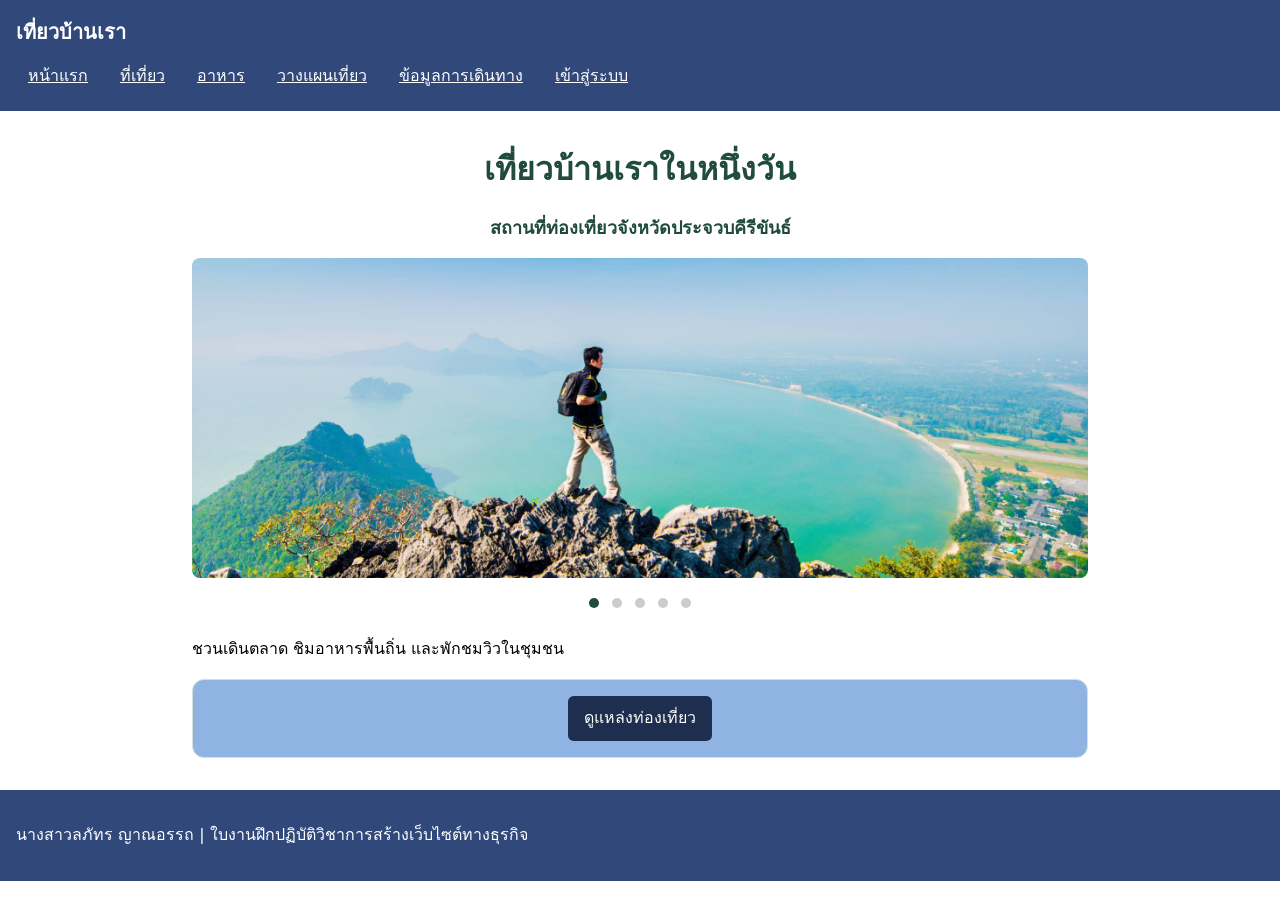
<file: index.html>
<!DOCTYPE html>
<html lang="th">
<head>
<meta charset="utf-8">
<meta name="viewport" content="width=device-width, initial-scale=1">
<title>หน้าแรก | เที่ยวบ้านเรา</title>
<link rel="stylesheet" href="style.css">
</head>

<body>

<header>
    <p class="site-name">เที่ยวบ้านเรา</p>

    <nav aria-label="เมนูหลัก">
        <ul>
            <li><a href="index.html">หน้าแรก</a></li>
            <li><a href="places.html">ที่เที่ยว</a></li>
            <li><a href="food.html">อาหาร</a></li>
            <li><a href="plan.html">วางแผนเที่ยว</a></li>
            <li><a href="travel.html">ข้อมูลการเดินทาง</a></li>
            <li><a href="login.html">เข้าสู่ระบบ</a></li>
        </ul>
    </nav>
</header>

<main class="home-page">

    <h1>เที่ยวบ้านเราในหนึ่งวัน</h1>

    <h3 class="home-subtitle">
        สถานที่ท่องเที่ยวจังหวัดประจวบคีรีขันธ์
    </h3>

    <!-- สไลด์ภาพสถานที่ท่องเที่ยว -->
    <section class="slider">

        <div class="slides">
            <img src="images/KLM.jpg" alt="เขาล้อมหมวก">
            <img src="images/aomanow.jpg" alt="อ่าวมะนาว">
            <img src="images/lukmuang.jpg" alt="ศาลหลักเมือง">
            <img src="images/Kaow.jpg" alt="เขาช่องกระจก">
            <img src="images/sapanpla.jpg" alt="สะพานปลา">
        </div>


    </section>

    <!-- จุดแสดงตำแหน่งภาพ -->
    <div class="dots">
        <span onclick="currentSlide(0)"></span>
        <span onclick="currentSlide(1)"></span>
        <span onclick="currentSlide(2)"></span>
        <span onclick="currentSlide(3)"></span>
        <span onclick="currentSlide(4)"></span>
    </div>

    <p>
        ชวนเดินตลาด ชิมอาหารพื้นถิ่น และพักชมวิวในชุมชน
    </p>

    <section class="card">
        <a class="button" href="places.html">ดูแหล่งท่องเที่ยว</a>
    </section>

</main>

<footer>
    <p>นางสาวลภัทร ญาณอรรถ | ใบงานฝึกปฏิบัติวิชาการสร้างเว็บไซต์ทางธุรกิจ</p>
</footer>

<!-- JavaScript ระบบเลื่อนภาพ -->
<script>

let slideIndex = 0;

const slides = document.querySelector(".slides");
const images = document.querySelectorAll(".slides img");
const dots = document.querySelectorAll(".dots span");

const totalSlides = images.length;

// แสดงภาพ
function showSlide(index) {

    if (index >= totalSlides) {
        slideIndex = 0;
    } else if (index < 0) {
        slideIndex = totalSlides - 1;
    } else {
        slideIndex = index;
    }

    slides.style.transform =
        `translateX(-${slideIndex * 100}%)`;

    dots.forEach(dot => dot.classList.remove("active"));

    dots[slideIndex].classList.add("active");
}

// ปุ่มก่อนหน้าและถัดไป
function changeSlide(step) {
    showSlide(slideIndex + step);
}

// เลือกภาพจากจุด
function currentSlide(index) {
    showSlide(index);
}

// เลื่อนภาพอัตโนมัติทุก 3 วินาที
setInterval(function() {
    changeSlide(1);
}, 3000);

// เริ่มต้นภาพแรก
showSlide(0);

</script>

</body>
</html>
</file>
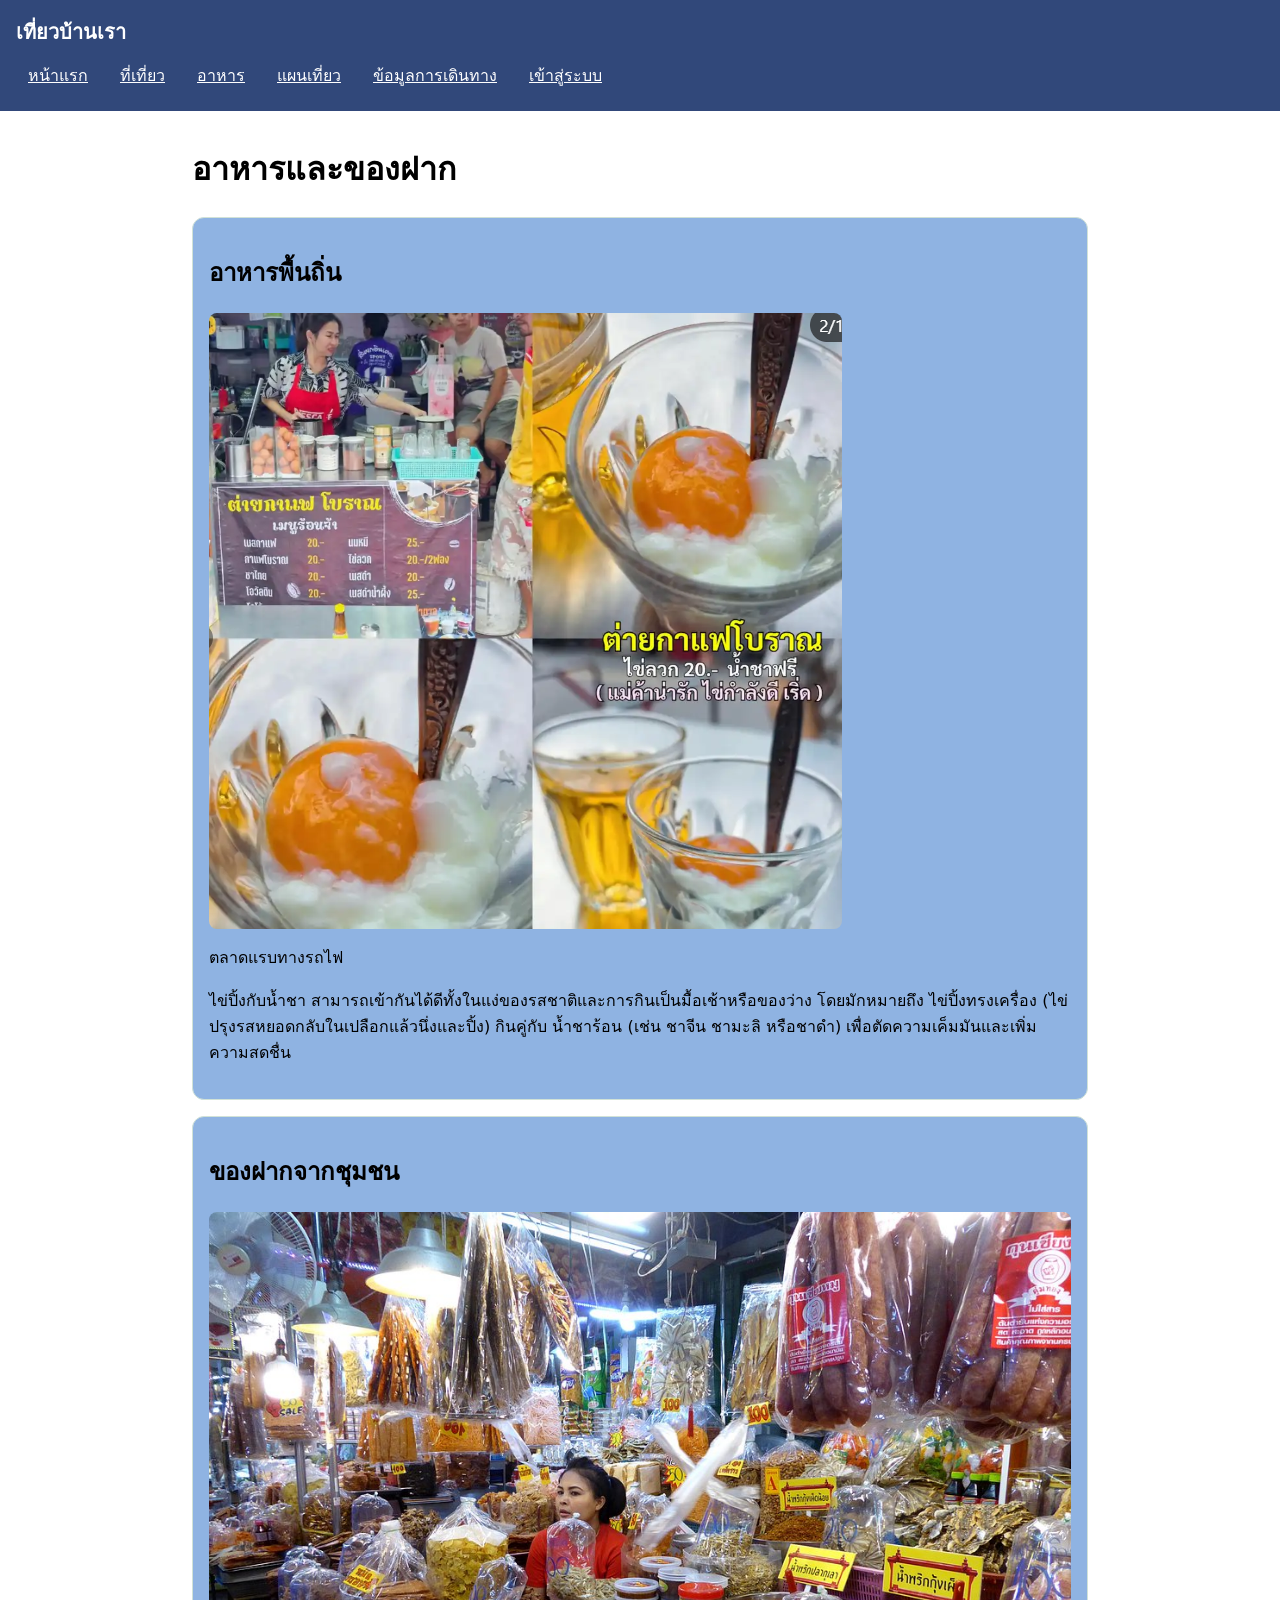
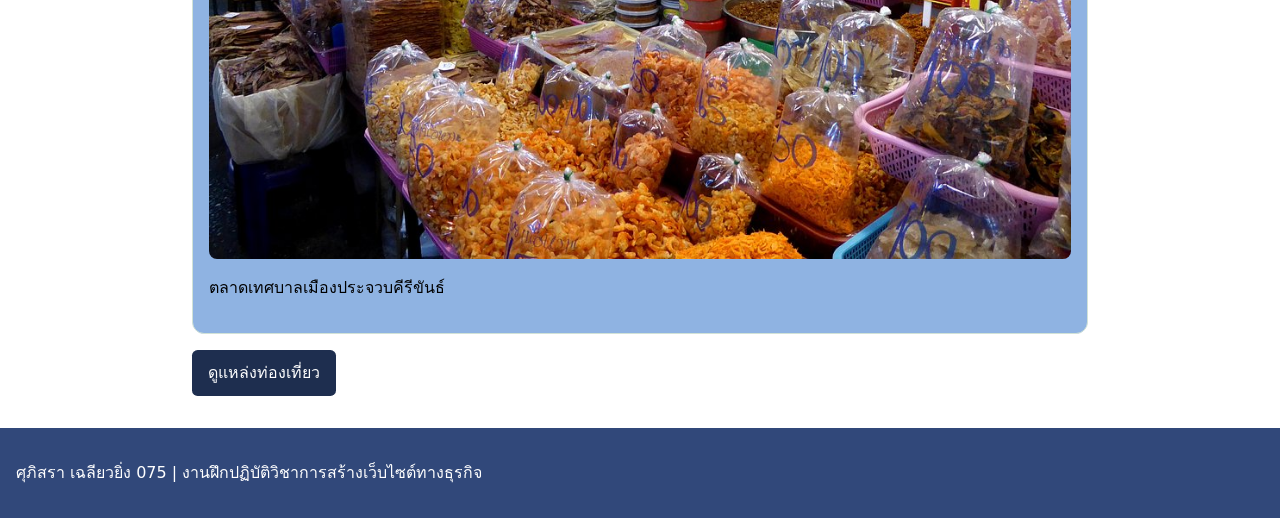
<file: food.html>
<!doctype html>
<html lang="th">
<head>
<meta charset="utf-8">
<meta name="viewport" content="width=device-width, initial-scale=1">
<title>หน้าแรก | เที่ยวบ้านเรา</title>
<link rel="stylesheet" href="style.css">
</head>

<body>

<header>
    <p class="site-name">เที่ยวบ้านเรา</p>

    <nav aria-label="เมนูหลัก">
        <ul>
            <li><a href="index.html">หน้าแรก</a></li>
            <li><a href="places.html">ที่เที่ยว</a></li>
            <li><a href="food.html">อาหาร</a></li>
            <li><a href="plan.html">แผนเที่ยว</a></li>
            <li><a href="travel.html">ข้อมูลการเดินทาง</a></li>
            <li><a href="login.html">เข้าสู่ระบบ</a></li>
        </ul>
    </nav>
</header>

<main>
    <h1>อาหารและของฝาก</h1>
    
    <section class="card">
        <h2>อาหารพื้นถิ่น</h2>
<img src="images/3.png" alt="ไข่">
        <p>ตลาดแรบทางรถไฟ</p>
  <p>ไข่ปิ้งกับน้ำชา สามารถเข้ากันได้ดีทั้งในแง่ของรสชาติและการกินเป็นมื้อเช้าหรือของว่าง โดยมักหมายถึง ไข่ปิ้งทรงเครื่อง (ไข่ปรุงรสหยอดกลับในเปลือกแล้วนึ่งและปิ้ง) กินคู่กับ น้ำชาร้อน (เช่น ชาจีน ชามะลิ หรือชาดำ) เพื่อตัดความเค็มมันและเพิ่มความสดชื่น</p>
    </section>

    <section class="card">
        <h2>ของฝากจากชุมชน</h2>
<img src="images/1.jpg" alt="ของฝาก">
        <p>ตลาดเทศบาลเมืองประจวบคีรีขันธ์</p>
   </section>
        <a class="button" href="places.html">ดูแหล่งท่องเที่ยว</a>

</main>

<footer>
    <p>ศุภิสรา เฉลียวยิ่ง 075 | งานฝึกปฏิบัติวิชาการสร้างเว็บไซต์ทางธุรกิจ</p>
</footer>

</body>
</html>
</file>
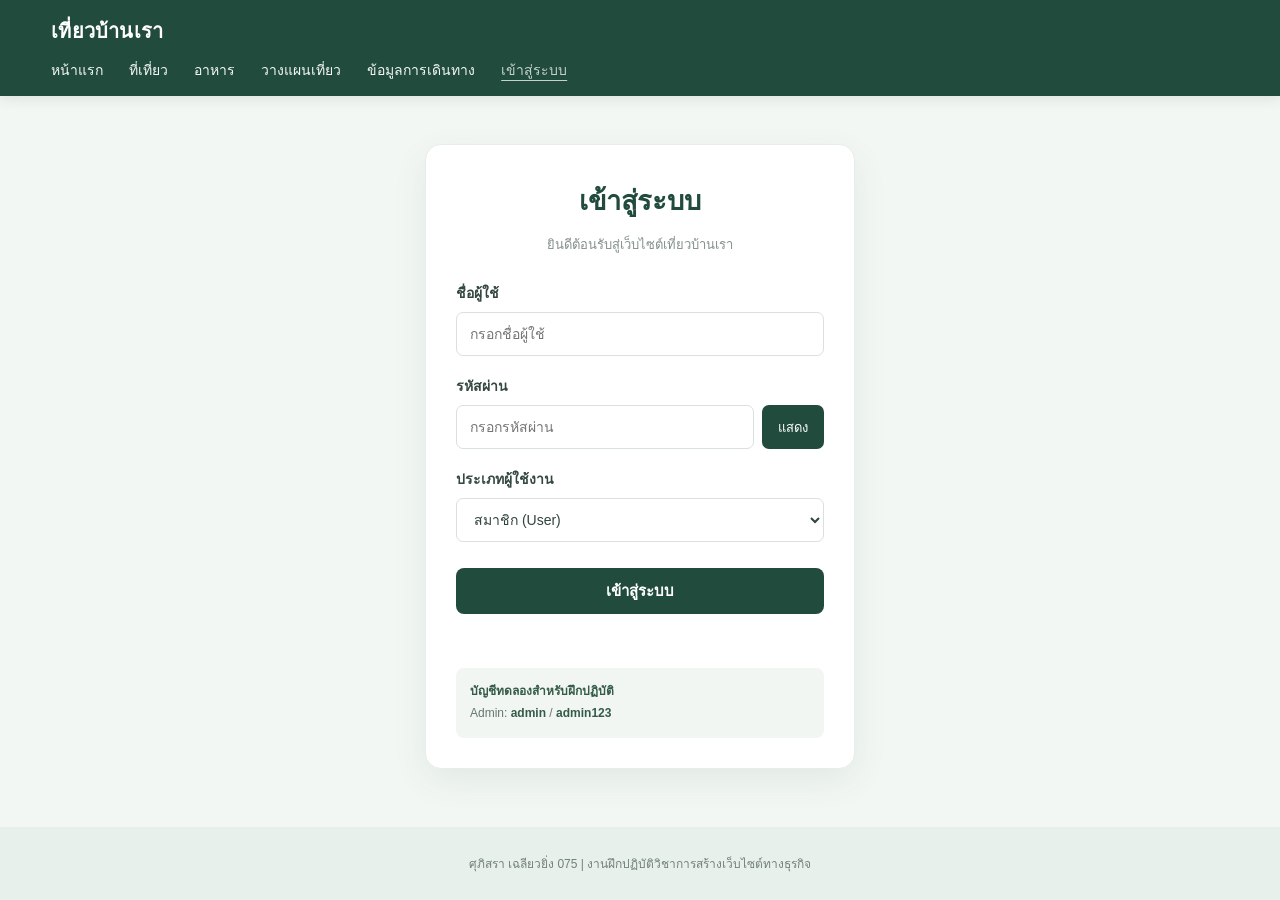
<file: login.html>
<!doctype html>
<html lang="th">
<head>
  <meta charset="utf-8">
  <meta name="viewport" content="width=device-width, initial-scale=1">
  <title>เข้าสู่ระบบ | เที่ยวบ้านเรา</title>
  <style>
    * { box-sizing: border-box; }
    body {
      margin: 0;
      min-height: 100vh;
      display: flex;
      flex-direction: column;
      font-family: "Tahoma", "Leelawadee UI", sans-serif;
   
      background: #f3f7f4;
    }
    header {
      background: #214b3d;
      color: #fff;
      padding: 15px 4%;
      box-shadow: 0 3px 12px rgba(20, 50, 39, .10);
    }
    .site-name {
      margin: 0 0 12px;
      font-size: 20px;
      font-weight: 700;
      letter-spacing: .2px;
    }
    nav ul {
      display: flex;
      flex-wrap: wrap;
      gap: 12px 26px;
      list-style: none;
      padding: 0;
      margin: 0;
    }
    nav a {
      color: #f4f8f5;
      text-decoration: none;
      font-size: 14px;
      transition: opacity .2s;
    }
    nav a:hover, nav a.active { opacity: .78; text-decoration: underline; text-underline-offset: 5px; }
    main {
      width: 100%;
      flex: 1;
      display: flex;
      align-items: center;
      justify-content: center;
      padding: 38px 18px 48px;
    }
    .login-card {
      width: 100%;
      max-width: 430px;
      background: #fff;
      padding: 34px 30px 30px;
      border: 1px solid #e7eee9;
      border-radius: 16px;
      box-shadow: 0 12px 35px rgba(31, 73, 57, .08);
    }
    .login-card h1 {
      margin: 0;
      text-align: center;
      color: #214b3d;
      font-size: 27px;
    }
    .subtitle {
      margin: 12px 0 27px;
      text-align: center;
      color: #84918a;
      font-size: 13px;
    }
    .field { margin-bottom: 19px; }
    label {
      display: block;
      margin-bottom: 8px;
      color: #34483f;
      font-size: 14px;
      font-weight: 700;
    }
    input, select {
      width: 100%;
      height: 44px;
      padding: 0 13px;
      border: 1px solid #d8e1db;
      border-radius: 7px;
      background: #fff;
      color: #30443a;
      font: inherit;
      font-size: 14px;
      outline: none;
      transition: border-color .2s, box-shadow .2s;
    }
    input:focus, select:focus {
      border-color: #39745d;
      box-shadow: 0 0 0 3px rgba(57, 116, 93, .12);
    }
    .password-row { display: flex; gap: 8px; }
    .password-row input { flex: 1; min-width: 0; }
    .show-btn {
      border: 0;
      border-radius: 7px;
      padding: 0 16px;
      color: #fff;
      background: #214b3d;
      font: inherit;
      font-size: 13px;
      cursor: pointer;
    }
    .show-btn:hover, .submit-btn:hover { background: #183b30; }
    .submit-btn {
      width: 100%;
      height: 46px;
      margin-top: 7px;
      border: 0;
      border-radius: 8px;
      background: #214b3d;
      color: #fff;
      font: inherit;
      font-size: 15px;
      font-weight: 700;
      cursor: pointer;
      transition: background .2s, transform .2s;
    }
    .submit-btn:active { transform: translateY(1px); }
    .demo {
      margin: 24px 0 0;
      padding: 13px 14px;
      border-radius: 8px;
      background: #f1f6f2;
      color: #65776d;
      font-size: 12px;
      line-height: 1.8;
    }
    .demo strong { color: #345b48; }
    #message {
      min-height: 18px;
      margin: 12px 0 0;
      text-align: center;
      font-size: 13px;
      color: #a13c35;
    }
    footer {
      padding: 15px 18px;
      background: #e8f0eb;
      color: #718078;
      text-align: center;
      font-size: 12px;
    }
    @media (max-width: 520px) {
      header { padding: 14px 20px; }
      nav ul { gap: 10px 17px; }
      nav a { font-size: 13px; }
      .login-card { padding: 28px 21px 24px; }
    }
  </style>
</head>
<body>
  <header>
    <p class="site-name">เที่ยวบ้านเรา</p>
    <nav aria-label="เมนูหลัก">
      <ul>
        <li><a href="index.html">หน้าแรก</a></li>
        <li><a href="places.html">ที่เที่ยว</a></li>
        <li><a href="food.html">อาหาร</a></li>
        <li><a href="plan.html">วางแผนเที่ยว</a></li>
        <li><a href="travel.html">ข้อมูลการเดินทาง</a></li>
        <li><a class="active" href="login.html">เข้าสู่ระบบ</a></li>
      </ul>
    </nav>
  </header>

  <main>
    <section class="login-card" aria-labelledby="login-title">
      <h1 id="login-title">เข้าสู่ระบบ</h1>
      <p class="subtitle">ยินดีต้อนรับสู่เว็บไซต์เที่ยวบ้านเรา</p>

      <form id="loginForm">
        <div class="field">
          <label for="username">ชื่อผู้ใช้</label>
          <input id="username" name="username" type="text"
                 placeholder="กรอกชื่อผู้ใช้" autocomplete="username" required>
        </div>

        <div class="field">
          <label for="password">รหัสผ่าน</label>
          <div class="password-row">
            <input id="password" name="password" type="password"
                   placeholder="กรอกรหัสผ่าน" autocomplete="current-password" required>
            <button class="show-btn" type="button" id="togglePassword">แสดง</button>
          </div>
        </div>

        <div class="field">
          <label for="role">ประเภทผู้ใช้งาน</label>
          <select id="role" name="role">
            <option value="user">สมาชิก (User)</option>
            <option value="admin">ผู้ดูแลระบบ (Admin)</option>
          </select>
        </div>

        <button class="submit-btn" type="submit">เข้าสู่ระบบ</button>
        <p id="message" role="status" aria-live="polite"></p>
      </form>

      <div class="demo">
        <strong>บัญชีทดลองสำหรับฝึกปฏิบัติ</strong><br>
        Admin: <strong>admin</strong> / <strong>admin123</strong>
      </div>
    </section>
  </main>

  <footer>
    <p>ศุภิสรา เฉลียวยิ่ง 075 | งานฝึกปฏิบัติวิชาการสร้างเว็บไซต์ทางธุรกิจ</p>
  </footer>

  <script>
    const passwordInput = document.getElementById('password');
    const toggleButton = document.getElementById('togglePassword');

    toggleButton.addEventListener('click', function () {
      const isHidden = passwordInput.type === 'password';
      passwordInput.type = isHidden ? 'text' : 'password';
      toggleButton.textContent = isHidden ? 'ซ่อน' : 'แสดง';
    });

    document.getElementById('loginForm').addEventListener('submit', function (event) {
      event.preventDefault();

      const username = document.getElementById('username').value.trim();
      const password = passwordInput.value;
      const role = document.getElementById('role').value;
      const message = document.getElementById('message');

      if (role === 'admin' && username === 'admin' && password === 'admin123') {
        message.style.color = '#28734f';
        message.textContent = 'เข้าสู่ระบบผู้ดูแลเรียบร้อย (บัญชีทดลอง)';
      } else {
        message.style.color = '#a13c35';
        message.textContent = 'ชื่อผู้ใช้หรือรหัสผ่านไม่ถูกต้อง หรือบัญชีนี้ยังไม่ได้เชื่อมต่อระบบ';
      }
    });
  </script>
</body>
</html>
</file>
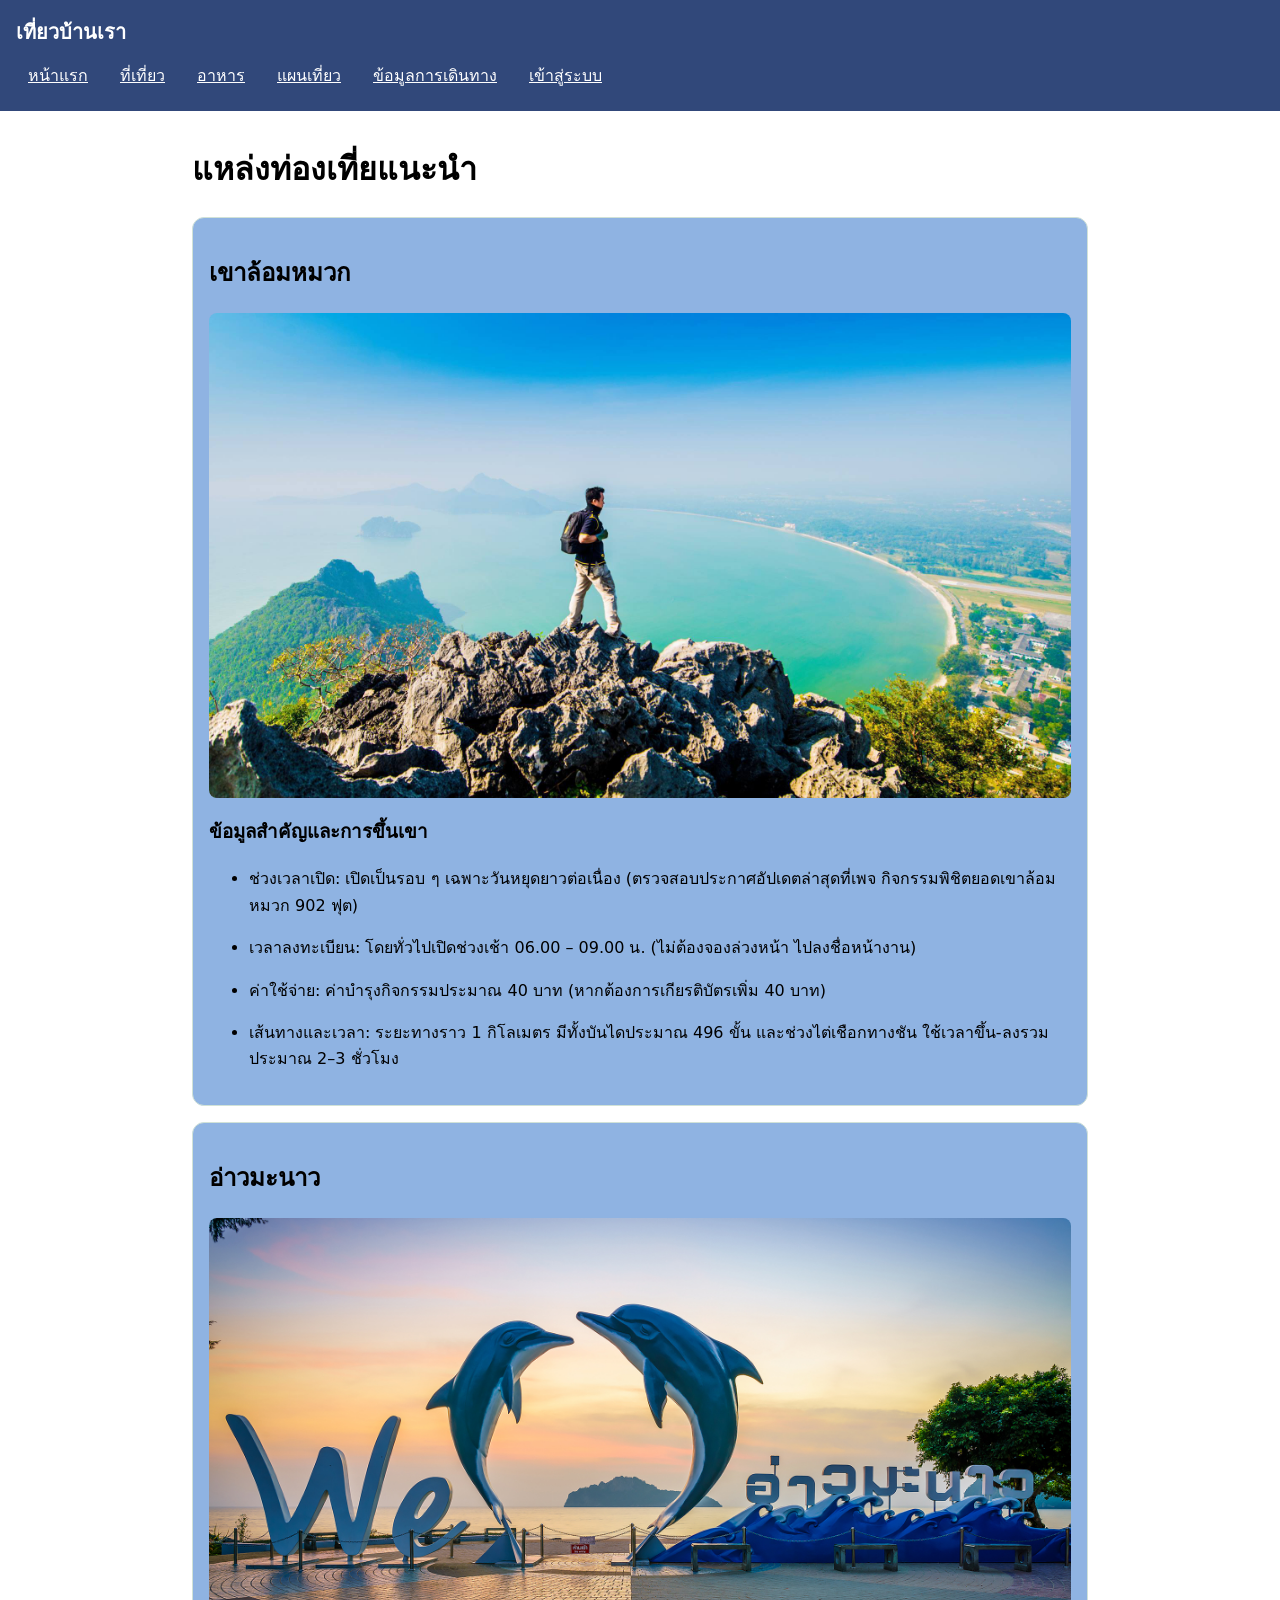
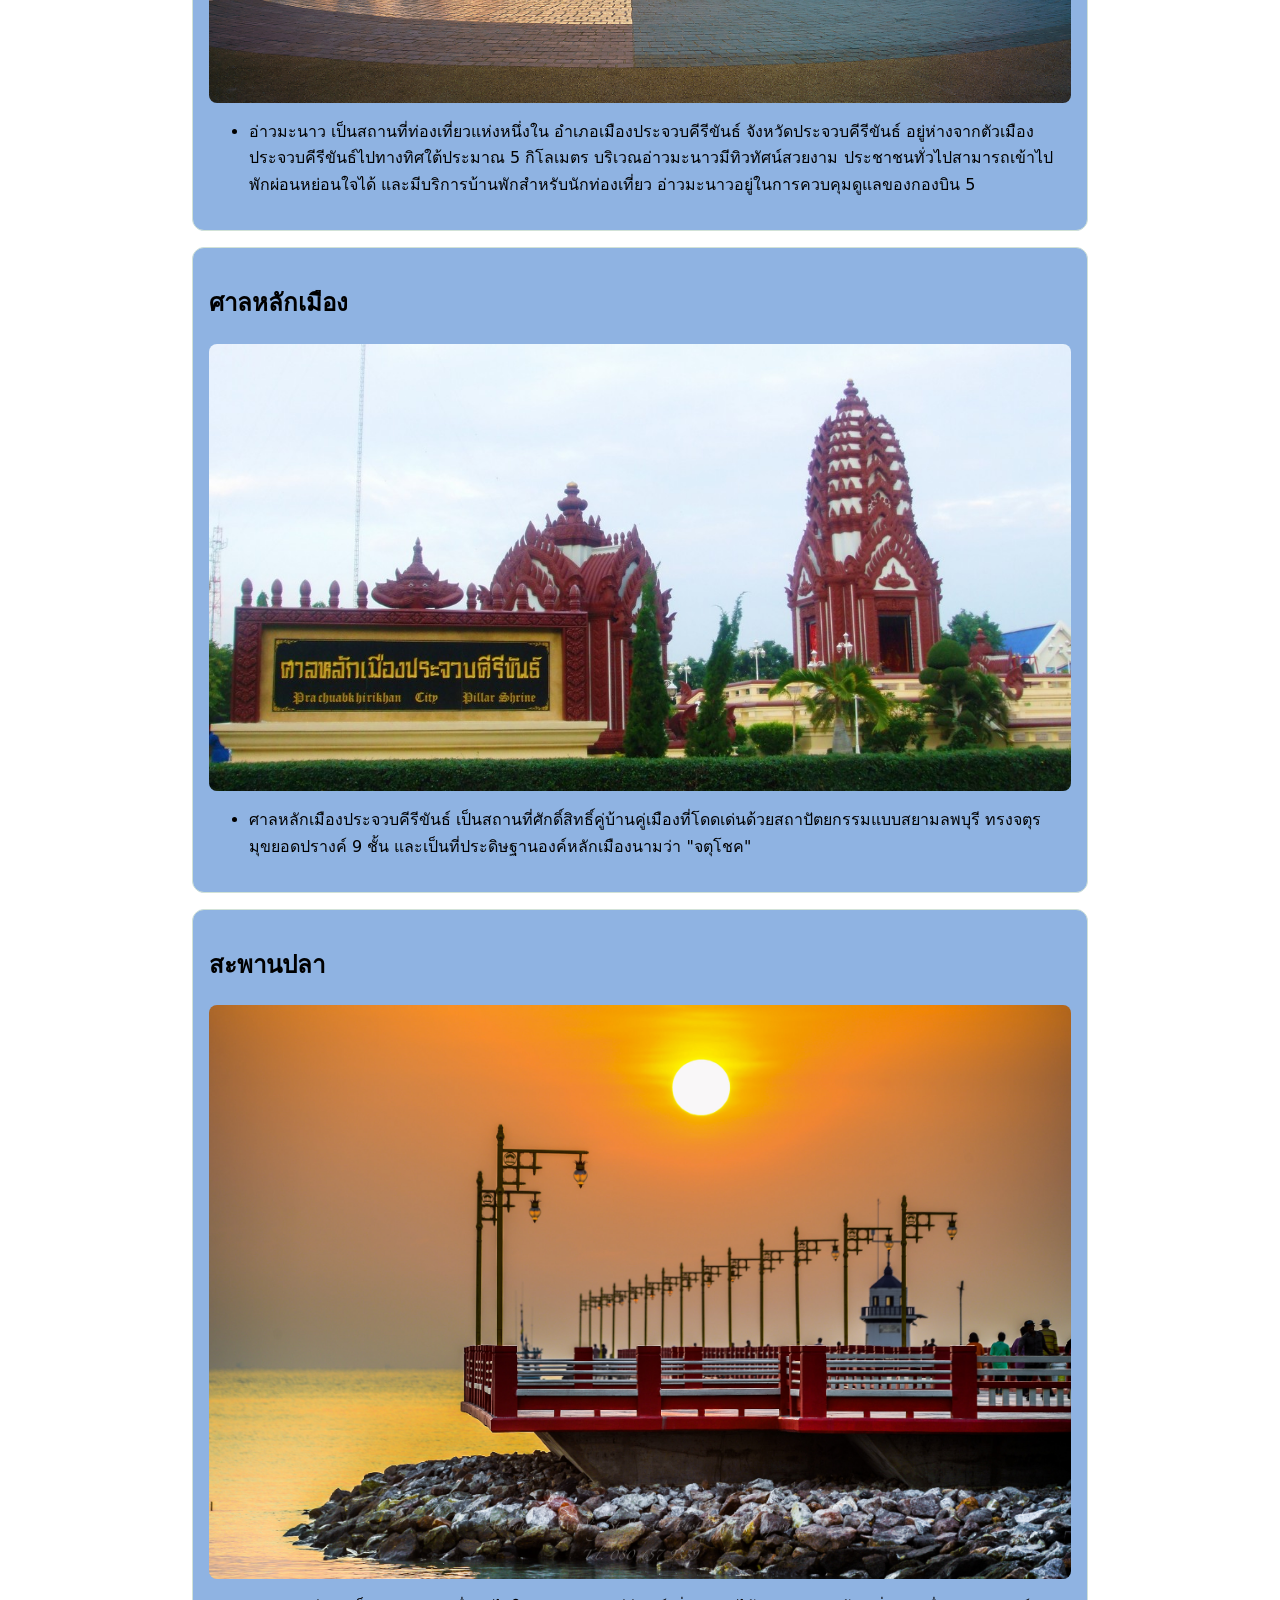
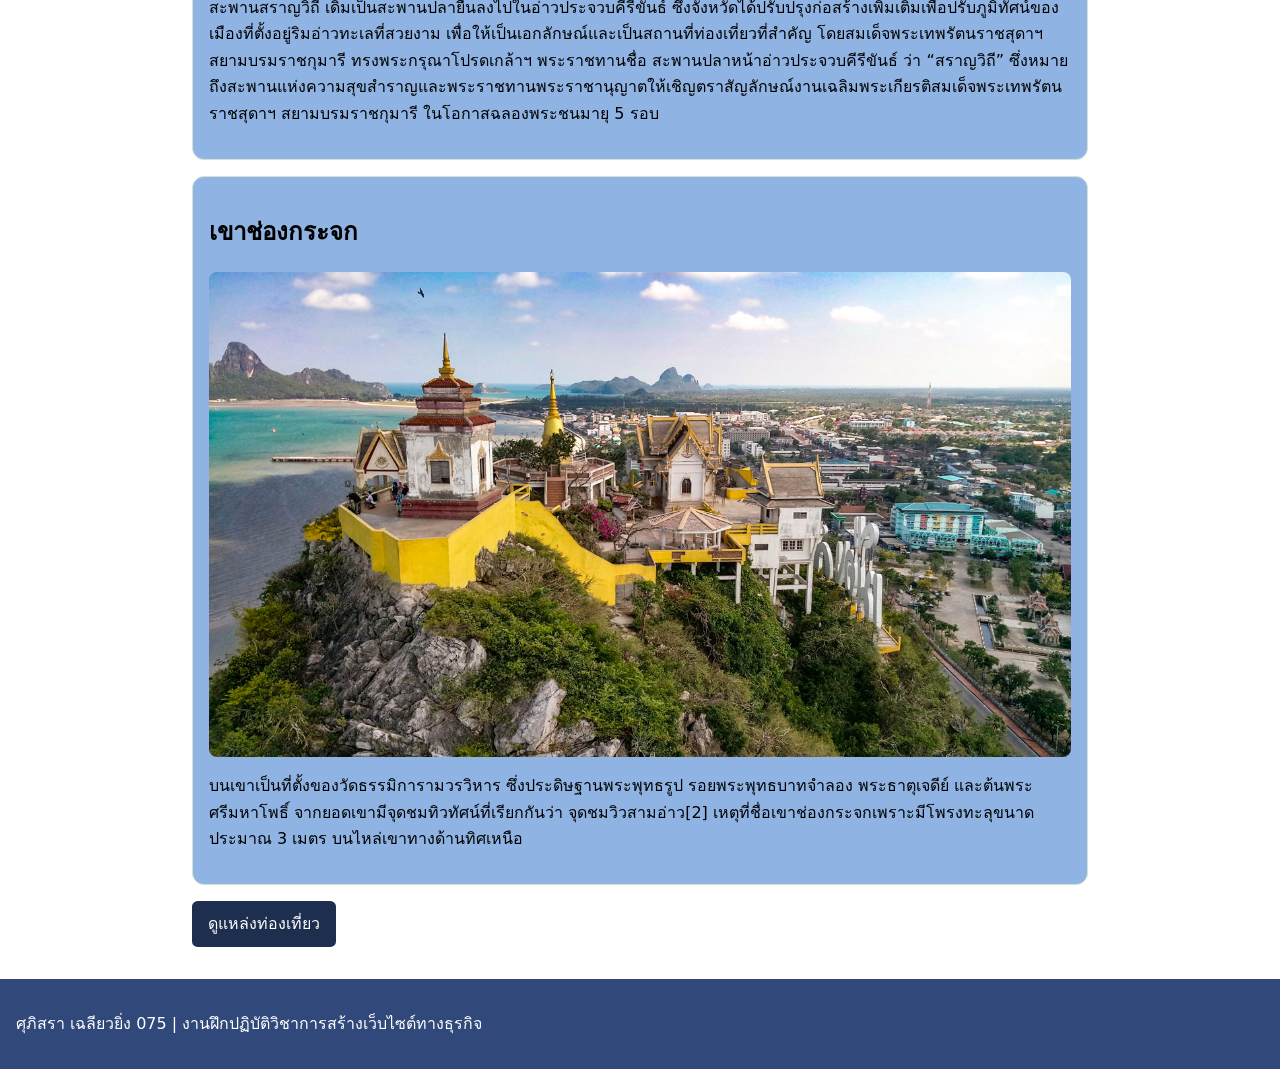
<file: places.html>
<!doctype html>
<html lang="th">
<head>
<meta charset="utf-8">
<meta name="viewport" content="width=device-width, initial-scale=1">
<title>หน้าแรก | เที่ยวบ้านเรา</title>
<link rel="stylesheet" href="style.css">
</head>

<body>

<header>
    <p class="site-name">เที่ยวบ้านเรา</p>

    <nav aria-label="เมนูหลัก">
        <ul>
            <li><a href="index.html">หน้าแรก</a></li>
            <li><a href="places.html">ที่เที่ยว</a></li>
            <li><a href="food.html">อาหาร</a></li>
            <li><a href="plan.html">แผนเที่ยว</a></li>
            <li><a href="travel.html">ข้อมูลการเดินทาง</a></li>
            <li><a href="login.html">เข้าสู่ระบบ</a></li>
        </ul>
    </nav>
</header>

<main>
    <h1>แหล่งท่องเที่ยแนะนำ</h1>
    
    <section class="card">
        <h2>เขาล้อมหมวก</h2>
        <img src="images/KLM.jpg" alt="เขาล้อมหมวก">
        <h3>ข้อมูลสำคัญและการขึ้นเขา</h3>
<ul><li>ช่วงเวลาเปิด: เปิดเป็นรอบ ๆ เฉพาะวันหยุดยาวต่อเนื่อง (ตรวจสอบประกาศอัปเดตล่าสุดที่เพจ กิจกรรมพิชิตยอดเขาล้อมหมวก 902 ฟุต)</li></ul>
<ul><li>เวลาลงทะเบียน: โดยทั่วไปเปิดช่วงเช้า 06.00 – 09.00 น. (ไม่ต้องจองล่วงหน้า ไปลงชื่อหน้างาน)</li></ul>   
<ul><li>ค่าใช้จ่าย: ค่าบำรุงกิจกรรมประมาณ 40 บาท (หากต้องการเกียรติบัตรเพิ่ม 40 บาท)</li></ul>  
<ul><li>เส้นทางและเวลา: ระยะทางราว 1 กิโลเมตร มีทั้งบันไดประมาณ 496 ขั้น และช่วงไต่เชือกทางชัน ใช้เวลาขึ้น-ลงรวมประมาณ 2–3 ชั่วโมง</li></ul> 
      </section>
 <section class="card">
        <h2>อ่าวมะนาว</h2>
 <img src="images/aomanow.jpg" alt="อ่าวมะนาว">
      <ul><li>อ่าวมะนาว เป็นสถานที่ท่องเที่ยวแห่งหนึ่งใน อำเภอเมืองประจวบคีรีขันธ์ จังหวัดประจวบคีรีขันธ์ อยู่ห่างจากตัวเมืองประจวบคีรีขันธ์ไปทางทิศใต้ประมาณ 5 กิโลเมตร บริเวณอ่าวมะนาวมีทิวทัศน์สวยงาม ประชาชนทั่วไปสามารถเข้าไปพักผ่อนหย่อนใจได้ และมีบริการบ้านพักสำหรับนักท่องเที่ยว อ่าวมะนาวอยู่ในการควบคุมดูแลของกองบิน 5</li></ul> 
   </section>
       
   <section class="card">
        <h2>ศาลหลักเมือง</h2>
   <img src="images/lukmuang.jpg" alt="ศาลหลักเมือง">
       <ul><li>ศาลหลักเมืองประจวบคีรีขันธ์ เป็นสถานที่ศักดิ์สิทธิ์คู่บ้านคู่เมืองที่โดดเด่นด้วยสถาปัตยกรรมแบบสยามลพบุรี ทรงจตุรมุขยอดปรางค์ 9 ชั้น และเป็นที่ประดิษฐานองค์หลักเมืองนามว่า "จตุโชค"</li></ul> 
   </section>
 <section class="card">
        <h2>สะพานปลา</h2>
<img src="images/sapanpla.jpg" alt="สะพานปลา">
        <p>สะพานสราญวิถี เดิมเป็นสะพานปลายื่นลงไปในอ่าวประจวบคีรีขันธ์ ซึ่งจังหวัดได้ปรับปรุงก่อสร้างเพิ่มเติมเพื่อปรับภูมิทัศน์ของเมืองที่ตั้งอยู่ริมอ่าวทะเลที่สวยงาม เพื่อให้เป็นเอกลักษณ์และเป็นสถานที่ท่องเที่ยวที่สำคัญ โดยสมเด็จพระเทพรัตนราชสุดาฯ สยามบรมราชกุมารี ทรงพระกรุณาโปรดเกล้าฯ พระราชทานชื่อ สะพานปลาหน้าอ่าวประจวบคีรีขันธ์ ว่า “สราญวิถี” ซึ่งหมายถึงสะพานแห่งความสุขสำราญและพระราชทานพระราชานุญาตให้เชิญตราสัญลักษณ์งานเฉลิมพระเกียรติสมเด็จพระเทพรัตนราชสุดาฯ สยามบรมราชกุมารี ในโอกาสฉลองพระชนมายุ 5 รอบ</p>
   </section>
<section class="card">
        <h2>เขาช่องกระจก</h2>
  <img src="images/Kaow.jpg" alt="เขาช่องกระจก">
        <p>บนเขาเป็นที่ตั้งของวัดธรรมิการามวรวิหาร ซึ่งประดิษฐานพระพุทธรูป รอยพระพุทธบาทจำลอง พระธาตุเจดีย์ และต้นพระศรีมหาโพธิ์ จากยอดเขามีจุดชมทิวทัศน์ที่เรียกกันว่า จุดชมวิวสามอ่าว[2] เหตุที่ชื่อเขาช่องกระจกเพราะมีโพรงทะลุขนาดประมาณ 3 เมตร บนไหล่เขาทางด้านทิศเหนือ</p>
   </section>
 
        
        <a class="button" href="places.html">ดูแหล่งท่องเที่ยว</a>
  
</main>

<footer>
    <p>ศุภิสรา เฉลียวยิ่ง 075 | งานฝึกปฏิบัติวิชาการสร้างเว็บไซต์ทางธุรกิจ</p>
</footer>

</body>
</html>
</file>
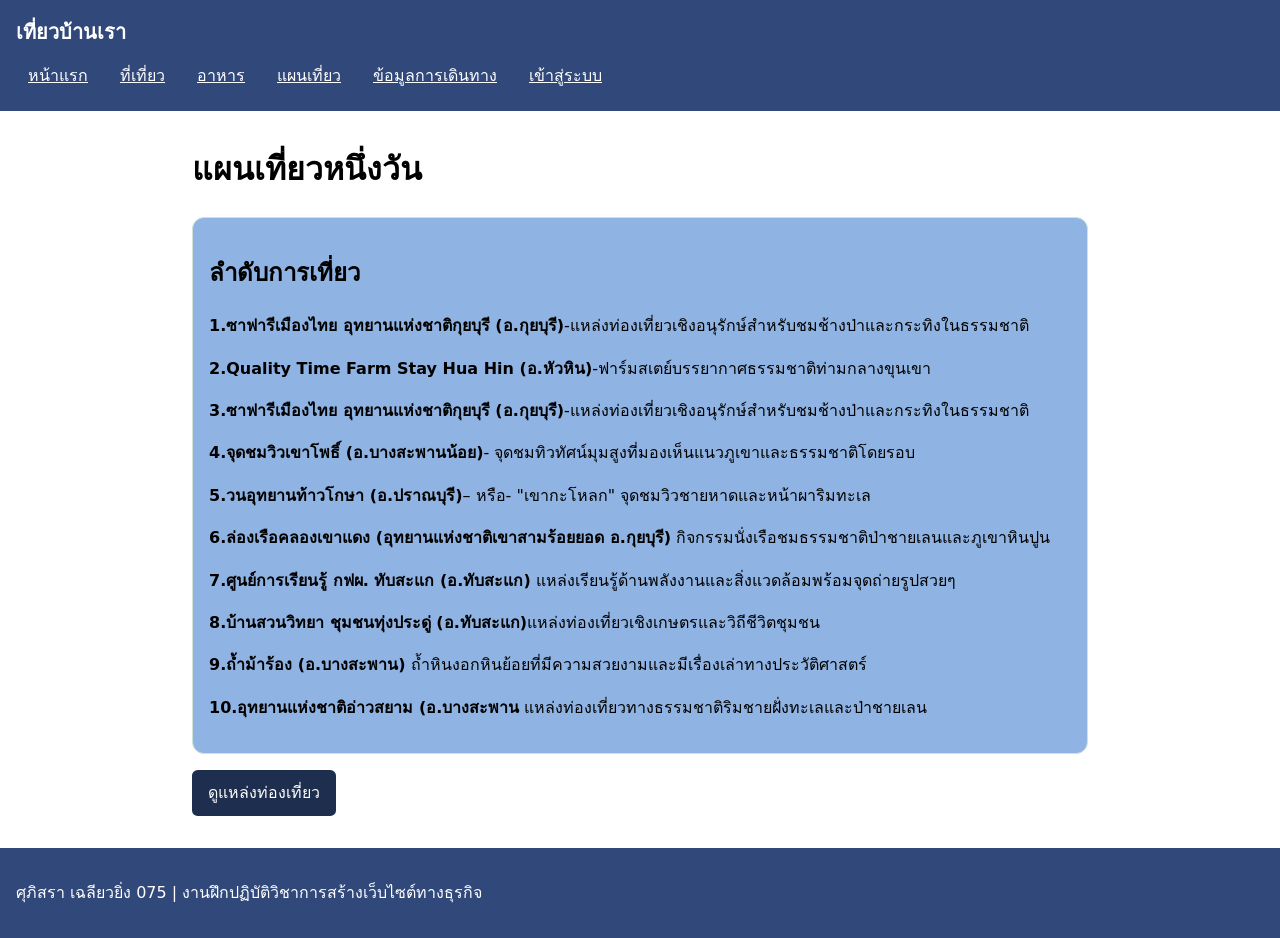
<file: plan.html>
<!doctype html>
<html lang="th">
<head>
<meta charset="utf-8">
<meta name="viewport" content="width=device-width, initial-scale=1">
<title>หน้าแรก | เที่ยวบ้านเรา</title>
<link rel="stylesheet" href="style.css">
</head>

<body>

<header>
    <p class="site-name">เที่ยวบ้านเรา</p>

    <nav aria-label="เมนูหลัก">
        <ul>
            <li><a href="index.html">หน้าแรก</a></li>
            <li><a href="places.html">ที่เที่ยว</a></li>
            <li><a href="food.html">อาหาร</a></li>
            <li><a href="plan.html">แผนเที่ยว</a></li>
            <li><a href="travel.html">ข้อมูลการเดินทาง</a></li>
            <li><a href="login.html">เข้าสู่ระบบ</a></li>
        </ul>
    </nav>
</header>

<main>
    <h1>แผนเที่ยวหนึ่งวัน</h1>
    
    <section class="card">
        <h2>ลำดับการเที่ยว</h2>

<p><b>1.ซาฟารีเมืองไทย อุทยานแห่งชาติกุยบุรี (อ.กุยบุรี)</b>-แหล่งท่องเที่ยวเชิงอนุรักษ์สำหรับชมช้างป่าและกระทิงในธรรมชาติ</p>
<p><b>2.Quality Time Farm Stay Hua Hin (อ.หัวหิน)</b>-ฟาร์มสเตย์บรรยากาศธรรมชาติท่ามกลางขุนเขา</p>
<p><b>3.ซาฟารีเมืองไทย อุทยานแห่งชาติกุยบุรี (อ.กุยบุรี)</b>-แหล่งท่องเที่ยวเชิงอนุรักษ์สำหรับชมช้างป่าและกระทิงในธรรมชาติ</p>
<p><b>4.จุดชมวิวเขาโพธิ์ (อ.บางสะพานน้อย)</b>- จุดชมทิวทัศน์มุมสูงที่มองเห็นแนวภูเขาและธรรมชาติโดยรอบ</p>
<p><b>5.วนอุทยานท้าวโกษา (อ.ปราณบุรี)</b>– หรือ- "เขากะโหลก" จุดชมวิวชายหาดและหน้าผาริมทะเล</p>
<p><b>6.ล่องเรือคลองเขาแดง (อุทยานแห่งชาติเขาสามร้อยยอด อ.กุยบุรี)</b> กิจกรรมนั่งเรือชมธรรมชาติป่าชายเลนและภูเขาหินปูน</p>
<p><b>7.ศูนย์การเรียนรู้ กฟผ. ทับสะแก (อ.ทับสะแก)</b> แหล่งเรียนรู้ด้านพลังงานและสิ่งแวดล้อมพร้อมจุดถ่ายรูปสวยๆ</p>
<p><b>8.บ้านสวนวิทยา ชุมชนทุ่งประดู่ (อ.ทับสะแก)</b>แหล่งท่องเที่ยวเชิงเกษตรและวิถีชีวิตชุมชน</p>
<p><b>9.ถ้ำม้าร้อง (อ.บางสะพาน)</b> ถ้ำหินงอกหินย้อยที่มีความสวยงามและมีเรื่องเล่าทางประวัติศาสตร์</p>
<p><b>10.อุทยานแห่งชาติอ่าวสยาม (อ.บางสะพาน</b> แหล่งท่องเที่ยวทางธรรมชาติริมชายฝั่งทะเลและป่าชายเลน</p>
    </section>

        <a class="button" href="places.html">ดูแหล่งท่องเที่ยว</a>

</main>

<footer>
    <p>ศุภิสรา เฉลียวยิ่ง 075 | งานฝึกปฏิบัติวิชาการสร้างเว็บไซต์ทางธุรกิจ</p>
</footer>

</body>
</html>
</file>
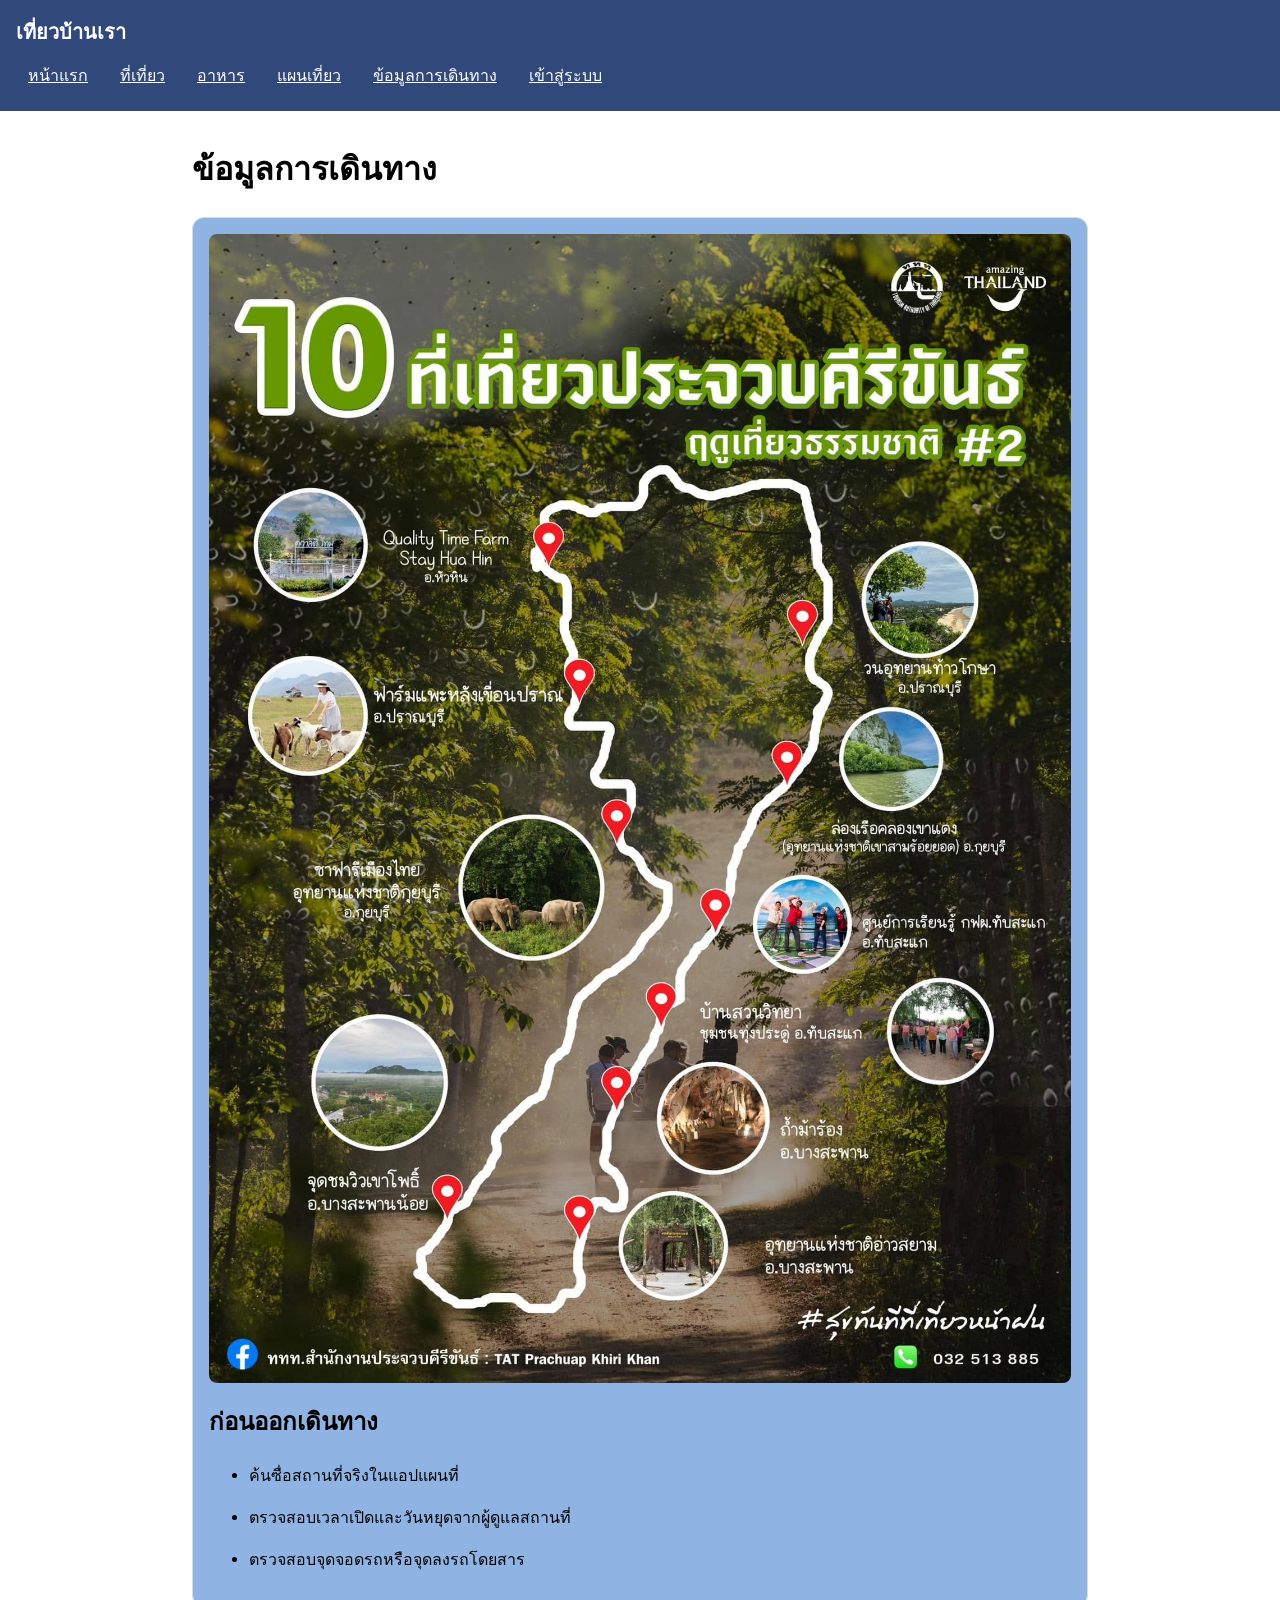
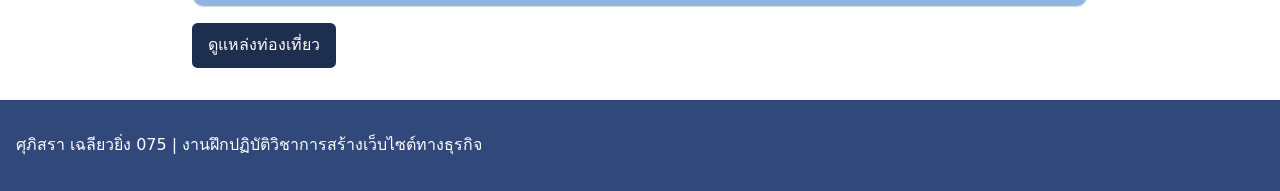
<file: travel.html>
<!doctype html>
<html lang="th">
<head>
<meta charset="utf-8">
<meta name="viewport" content="width=device-width, initial-scale=1">
<title>หน้าแรก | เที่ยวบ้านเรา</title>
<link rel="stylesheet" href="style.css">
</head>

<body>

<header>
    <p class="site-name">เที่ยวบ้านเรา</p>

    <nav aria-label="เมนูหลัก">
        <ul>
            <li><a href="index.html">หน้าแรก</a></li>
            <li><a href="places.html">ที่เที่ยว</a></li>
            <li><a href="food.html">อาหาร</a></li>
            <li><a href="plan.html">แผนเที่ยว</a></li>
            <li><a href="travel.html">ข้อมูลการเดินทาง</a></li>
            <li><a href="login.html">เข้าสู่ระบบ</a></li>
        </ul>
    </nav>
</header>

<main>
    <h1>ข้อมูลการเดินทาง</h1>
    
    <section class="card">
  <img src="images/2.jpg" alt="แผนที่">
        <h2>ก่อนออกเดินทาง</h2>
         <ul><li>ค้นซื่อสถานที่จริงในแอปแผนที่</li></ul>
         <ul><li>ตรวจสอบเวลาเปิดและวันหยุดจากผู้ดูแลสถานที่</li></ul>
         <ul><li>ตรวจสอบจุดจอดรถหรือจุดลงรถโดยสาร</li></ul>
    </section>

        <a class="button" href="places.html">ดูแหล่งท่องเที่ยว</a>

</main>

<footer>
    <p>ศุภิสรา เฉลียวยิ่ง 075 | งานฝึกปฏิบัติวิชาการสร้างเว็บไซต์ทางธุรกิจ</p>
</footer>

</body>
</html>
</file>
<file: style.css>
/* บังคับให้ทุก Element คำนวณความกว้าง-สูงรวม border และ padding เพื่อไม่ให้เลยกรอบ */
* {
    box-sizing: border-box;
}

/* ตั้งค่าพื้นฐานของทั้งหน้าเว็บ */
body {
    margin: 0;
    font-family: system-ui, sans-serif;
    line-height: 1.65;
    color: #000000;
    background: #FFFFFF;
}

/* ตกแต่งส่วนหัวและส่วนท้ายเว็บ พื้นหลังสีน้ำเงินเข้ม (#31487A) ตัวอักษรสีขาว */
header, footer {
    padding: 1rem;
    color: #FFFFFF;
    background: #31487A;
}

/* ชื่อเว็บไซต์ในส่วนหัว */
.site-name {
    margin: 0 0 0.5rem;
    font-size: 1.25rem;
    font-weight: bold;
}

/* จัดรายการเมนูนำทางให้เรียงแนวนอน ตัดขึ้นบรรทัดใหม่ได้ และเว้นช่องไฟ */
nav ul {
    display: flex;
    flex-wrap: wrap;
    gap: 0.5rem;
    margin: 0;
    padding: 0;
    list-style: none;
}

/* รูปแบบลิงก์เมนู ตัวอักษรสีขาว มุมมน */
nav a {
    display: block;
    padding: 0.35rem 0.75rem;
    color: #ffffff;
    border-radius: 0.35rem;
}

/* เปลี่ยนสีพื้นหลังและตัวอักษรเมนู เมื่อเอาเมาส์ชี้หรือเป็นหน้าที่กำลังเปิดอยู่ */
nav a:hover, nav a[aria-current="page"] {
    background: #F8E8D3;
    color: #174c3c;
}

/* เส้นขอบเน้นลิงก์เมื่อใช้คีย์บอร์ด Tab โฟกัส (ช่วยเรื่องการเข้าถึง / Accessibility) */
a:focus-visible {
    outline: 3px solid #c67400;
    outline-offset: 3px;
}

/* พื้นที่เนื้อหาหลัก กว้างไม่เกิน 56rem และจัดให้อยู่กึ่งกลางหน้าจอ */
main {
    width: min(92%, 56rem);
    margin: 2rem auto;
}

/* กล่องการ์ดเนื้อหา พื้นหลังสีฟ้าอ่อน (#8FB3E2) มีเส้นขอบและมุมมน */
.card {
    margin: 1rem 0;
    padding: 1rem;
    border: 1px solid #d1e2d7;
    border-radius: 0.75rem;
    background: #8FB3E2;
}

/* รูปภาพทั่วไป ปรับขนาดตามหน้าจอ รักษาสัดส่วน และทำมุมมน */
img {
    display: block;
    max-width: 100%;
    height: auto;
    border-radius: 0.5rem;
}

/* ปุ่มทั่วไป สี Space cadet (#1E2E4F) ตัวอักษรสีขาว ไม่มีเส้นใต้ลิงก์ */
.button {
    display: inline-block;
    padding: 0.6rem 1rem;
    border-radius: 0.35rem;
    background: #1E2E4F;
    color: white;
    text-decoration: none;
}

/* ===== LOGIN PAGE ===== */

/* หากหน้านี้มี .login-container ให้เปลี่ยนพื้นหลังและจัดกล่องล็อกอินไว้กึ่งกลางทั้งแนวตั้ง-แนวนอน */
body:has(.login-container) {
    background-color: #f3f7f4;
    min-height: 100vh;
    display: flex;
    justify-content: center;
    align-items: center;
}

/* กล่องฟอร์มเข้าสู่ระบบ สีขาว กว้างสูงสุด 420px มีเงาจางๆ */
.login-container {
    width: 420px;
    max-width: 90%;
    background: white;
    padding: 30px;
    border-radius: 12px;
    box-shadow: 0 3px 15px rgba(0,0,0,0.08);
}

/* หัวข้อหน้าเข้าสู่ระบบ */
.login-container h2 {
    text-align: center;
    color: #204b3e;
    margin-bottom: 15px;
}

/* คำบรรยายย่อยใต้หัวข้อ */
.login-container .subtitle {
    text-align: center;
    color: #999;
    font-size: 12px;
    margin-bottom: 25px;
}

/* ป้ายชื่อกำกับช่องกรอกข้อมูล */
.login-container label {
    display: block;
    font-size: 13px;
    font-weight: bold;
    margin-bottom: 7px;
    color: #333;
}

/* ช่องกรอกข้อความและช่องเลือก */
.login-container input,
.login-container select {
    width: 100%;
    padding: 12px;
    border: 1px solid #ddd;
    border-radius: 5px;
    outline: none;
    margin-bottom: 17px;
    font-size: 13px;
}

/* กล่องรวมช่องรหัสผ่านและปุ่มด้านข้างให้อยู่แถวเดียวกัน */
.login-container .password-box {
    display: flex;
    gap: 7px;
}

/* ให้ช่องรหัสผ่านขยายเต็มพื้นที่ที่เหลือ และหดได้เมื่อจอแคบ */
.login-container .password-box input {
    flex: 1;
    min-width: 0;
}

/* ปุ่มด้านข้างช่องรหัสผ่าน (เช่น ปุ่มดู/ซ่อนรหัสผ่าน) */
.login-container .password-box button {
    height: 40px;
    padding: 0 15px;
    background: #204b3e;
    color: white;
    border: none;
    border-radius: 5px;
    cursor: pointer;
}

/* ปุ่มกดเข้าสู่ระบบ */
.login-container .login-btn {
    width: 100%;
    padding: 13px;
    margin-top: 10px;
    background: #204b3e;
    color: white;
    border: none;
    border-radius: 5px;
    font-size: 14px;
    cursor: pointer;
}

/* เปลี่ยนสีปุ่มให้เข้มขึ้นเมื่อเอาเมาส์ชี้ */
.login-container .login-btn:hover,
.login-container .password-box button:hover {
    background: #16382e;
}

/* ===== หน้าแรก ===== */

/* จัดข้อความในหน้าแรกให้อยู่กึ่งกลาง */
.home-page {
    text-align: center;
}

/* หัวข้อหลักของหน้าแรก */
.home-page h1 {
    text-align: center;
    color: #204b3e;
    margin-bottom: 15px;
}

/* คำบรรยายรองของหน้าแรก */
.home-subtitle {
    color: #204b3e;
    font-size: 18px;
    margin-bottom: 15px;
}

/* กล่องรูปภาพหน้าแรก */
.home-image {
    width: 100%;
    margin: 20px auto;
}

/* รูปภาพหน้าแรก สูงคงที่ 320px และครอบเต็มกรอบแบบไม่เสียสัดส่วน */
.home-image img {
    width: 100%;
    height: 320px;
    object-fit: cover;
    border-radius: 8px;
}

/* ย่อหน้าข้อความลูกโดยตรงของ .home-page จัดชิดซ้าย */
.home-page > p {
    text-align: left;
    margin-top: 20px;
}

/* เว้นระยะห่างด้านบนของส่วนท้ายเว็บ */
footer {
    margin-top: 20px;
}

/* ===== ระบบสไลด์ภาพหน้าแรก ===== */

/* กรอบสไลด์โชว์ ซ่อนรูปส่วนที่เกินออกนอกกรอบ */
.slider {
    position: relative;
    width: 100%;
    height: 320px;
    overflow: hidden;
    border-radius: 8px;
}

/* แถบเรียงรูปภาพในแนวนอน และกำหนดความนุ่มนวลตอนเลื่อนสไลด์ */
.slides {
    display: flex;
    width: 100%;
    height: 100%;
    transition: transform 0.6s ease;
}

/* แต่ละรูปในสไลด์ กว้างเต็มกรอบ ไม่หดตัว และครอบเต็มพื้นที่ */
.slides img {
    width: 100%;
    min-width: 100%;
    height: 100%;
    object-fit: cover;
    border-radius: 0;
    flex-shrink: 0;
}

/* ปุ่มลูกศรซ้าย-ขวา ลอยอยู่กึ่งกลางแนวตั้งของสไลด์ */
.slider button {
    position: absolute;
    top: 50%;
    transform: translateY(-50%);
    padding: 12px;
    background: rgba(0,0,0,0.4);
    color: white;
    border: none;
    cursor: pointer;
    border-radius: 5px;
}

/* เข้มขึ้นเมื่อเอาเมาส์ชี้ปุ่มเลื่อนสไลด์ */
.slider button:hover {
    background: rgba(0,0,0,0.7);
}

/* ตำแหน่งปุ่มก่อนหน้า (ซ้าย) */
.prev {
    left: 10px;
}

/* ตำแหน่งปุ่มถัดไป (ขวา) */
.next {
    right: 10px;
}

/* กล่องจุดบอกลำดับสไลด์ */
.dots {
    text-align: center;
    margin: 12px 0;
}

/* จุดบอกลำดับสไลด์แต่ละจุด (สีเทา) */
.dots span {
    display: inline-block;
    width: 10px;
    height: 10px;
    background: #ccc;
    border-radius: 50%;
    margin: 0 4px;
    cursor: pointer;
}

/* จุดของสไลด์ที่กำลังแสดงอยู่ (สีเขียวเข้ม) */
.dots span.active {
    background: #204b3e;
}
```[cite: 3, 4]

*(หมายเหตุ: หากปุ่มไปหน้าถัดไปใน HTML ของคุณใช้คลาสอื่นที่ไม่ใช่ `.button` เช่น `.next-btn` หรือ `.page-btn` สามารถบอกชื่อคลาสได้เลยครับ ผมปรับเพิ่มให้ได้ทันที)*
</file>
